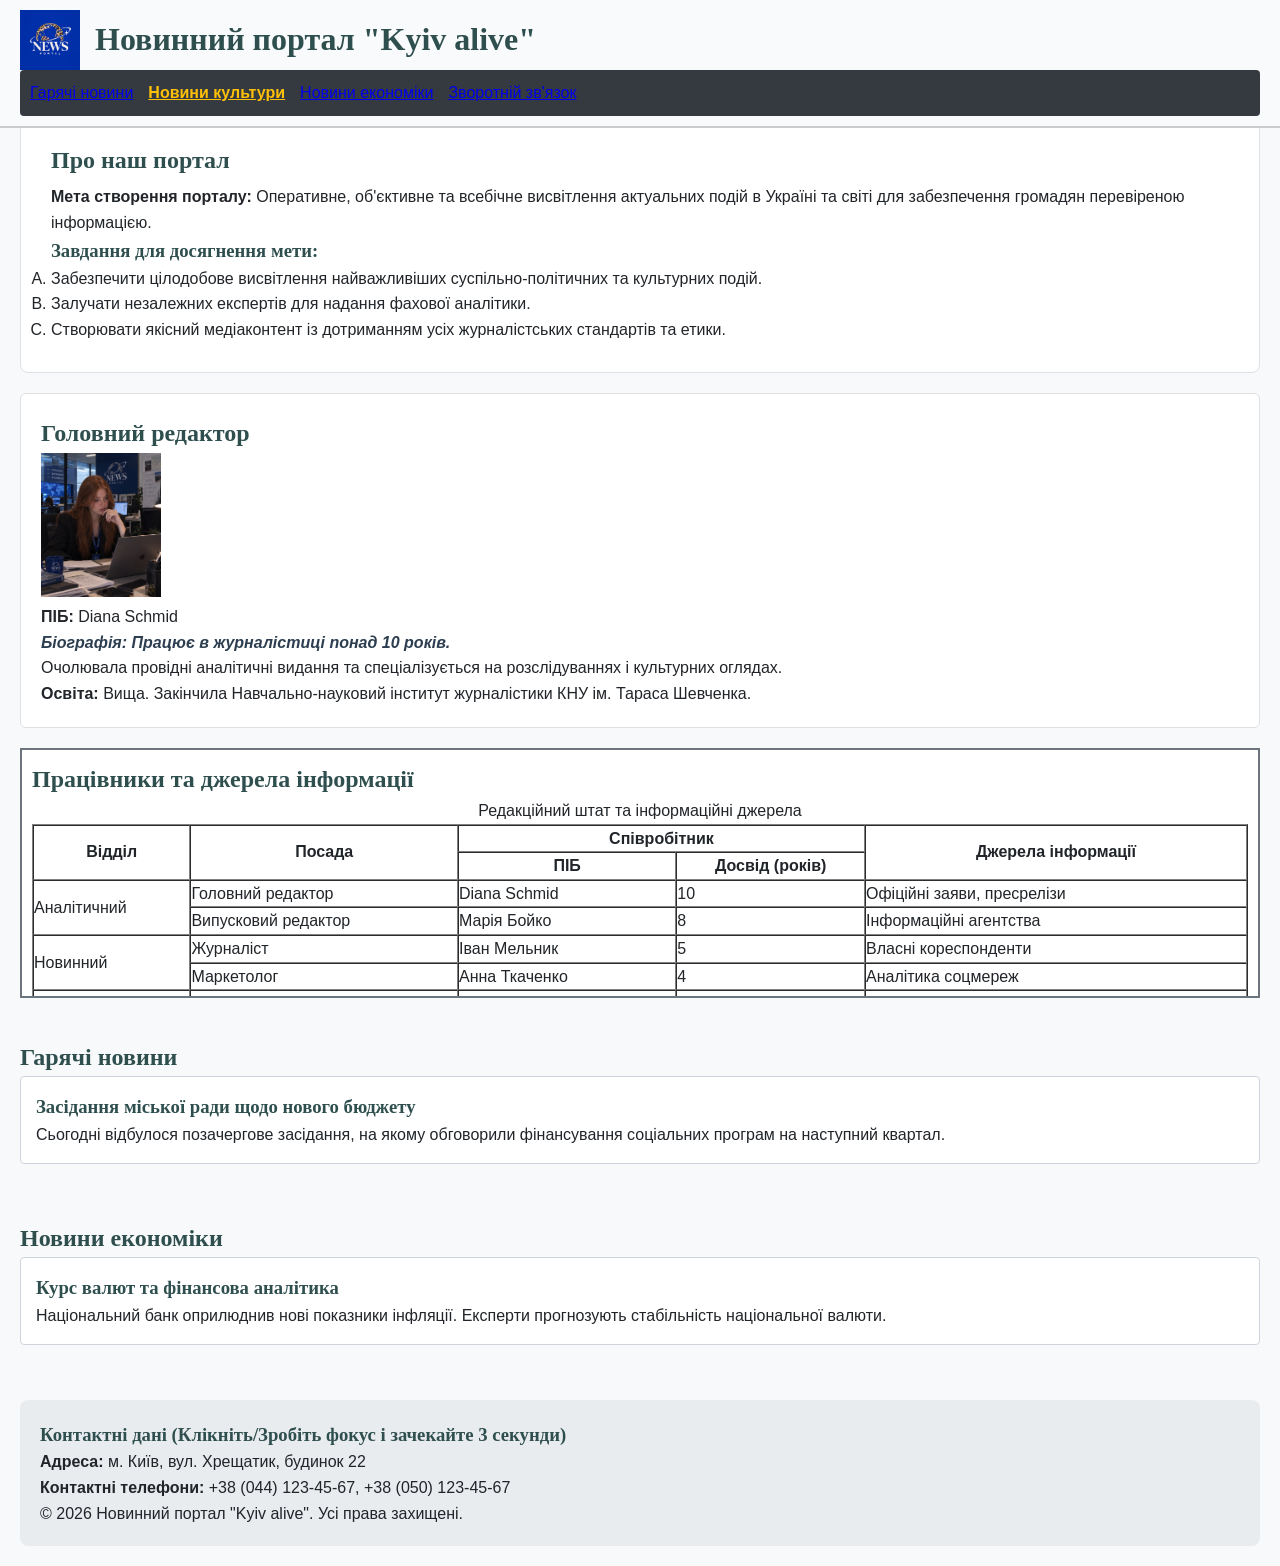
<file: index.html>
<!DOCTYPE html>
<html lang="uk">
<head>
    <meta charset="UTF-8">
    <meta name="viewport" content="width=device-width, initial-scale=1.0">
    <title>Новинний Портал "Kyiv alive" — Головна</title>
    <!-- Підключення зовнішньої таблиці стилів -->
    <link rel="stylesheet" href="style.css">

    <!-- Внутрішня таблиця стилів (Internal CSS) -->
    <style>
        /* Приклад використання внутрішніх стилів та комбінаторів */
        /* Комбінатор дочірніх елементів (>) */
        nav > ul {
            list-style: none;
            display: flex;
            gap: 15px;
            background-color: #343a40;
            padding: 10px;
            border-radius: 4px;
        }

        /* Комбінатор сестринських елементів (+) */
        h2 + p {
            margin-top: 5px;
        }

        /* Селектор атрибута зі значенням, що містить підрядок ([атрибут*="значення"]) */
        a[href*="culture"] {
            color: #ffc107;
            font-weight: bold;
        }

        /* Блок із найбільшою кількістю контенту з наявною смугою прокручування (overflow) */
        .scrollable-table-container {
            max-height: 250px;
            overflow-y: scroll; /* Смуга прокручування по вертикалі */
            border: 2px solid #6c757d;
            margin: 20px;
            padding: 10px;
            background-color: #fff;
        }
    </style>
</head>
<body>

    <!-- Шапка сайту (Абсолютно позиціонована) -->
    <header class="main-header">
        <div class="header-brand">
            <img src="logo.png" alt="Логотип Новинного Порталу" width="60" height="60">
            <h1>Новинний портал "Kyiv alive"</h1>
        </div>
        
        <nav>
            <ul>
                <li><a href="#hot-news">Гарячі новини</a></li>
                <li><a href="culture.html">Новини культури</a></li>
                <li><a href="#economy-news">Новини економіки</a></li>
                <li><a href="feedback.html">Зворотній зв'язок</a></li>
            </ul>
        </nav>
    </header>

    <main>
        <!-- Блок з метою та завданнями -->
        <section class="purpose-block">
            <h2>Про наш портал</h2>
            <p><strong>Мета створення порталу:</strong> Оперативне, об'єктивне та всебічне висвітлення актуальних подій в Україні та світі для забезпечення громадян перевіреною інформацією.</p>
            
            <h3>Завдання для досягнення мети:</h3>
            <ol type="A">
                <li>Забезпечити цілодобове висвітлення найважливіших суспільно-політичних та культурних подій.</li>
                <li>Залучати незалежних експертів для надання фахової аналітики.</li>
                <li>Створювати якісний медіаконтент із дотриманням усіх журналістських стандартів та етики.</li>
            </ol>
        </section>

        <!-- Інформація про головного редактора -->
        <article class="editor-card">
            <h2>Головний редактор</h2>
            <img src="editor.png" alt="Фото головного редактора" width="120">
            <p><strong>ПІБ:</strong> Diana Schmid</p>
            <!-- Текст із псевдоелементом ::first-line -->
            <p class="editor-bio"><strong>Біографія:</strong> Працює в журналістиці понад 10 років.<br>Очолювала провідні аналітичні видання та спеціалізується на розслідуваннях і культурних оглядах.</p>
            <p><strong>Освіта:</strong> Вища. Закінчила Навчально-науковий інститут журналістики КНУ ім. Тараса Шевченка.</p>
        </article>

        <!-- Блок із великим вмістом та смугою прокрутки (overflow) -->
        <section class="scrollable-table-container">
            <h2>Працівники та джерела інформації</h2>
            <table border="1" cellpadding="5" cellspacing="0" style="width: 100%;">
                <caption>Редакційний штат та інформаційні джерела</caption>
                <thead>
                    <tr>
                        <th rowspan="2">Відділ</th>
                        <th rowspan="2">Посада</th>
                        <th colspan="2">Співробітник</th>
                        <th rowspan="2">Джерела інформації</th>
                    </tr>
                    <tr>
                        <th>ПІБ</th>
                        <th>Досвід (років)</th>
                    </tr>
                </thead>
                <tbody>
                    <tr>
                        <td rowspan="2">Аналітичний</td>
                        <td>Головний редактор</td>
                        <td>Diana Schmid</td>
                        <td>10</td>
                        <td>Офіційні заяви, пресрелізи</td>
                    </tr>
                    <tr>
                        <td>Випусковий редактор</td>
                        <td>Марія Бойко</td>
                        <td>8</td>
                        <td>Інформаційні агентства</td>
                    </tr>
                    <tr>
                        <td rowspan="2">Новинний</td>
                        <td>Журналіст</td>
                        <td>Іван Мельник</td>
                        <td>5</td>
                        <td>Власні кореспонденти</td>
                    </tr>
                    <tr>
                        <td>Маркетолог</td>
                        <td>Анна Ткаченко</td>
                        <td>4</td>
                        <td>Аналітика соцмереж</td>
                    </tr>
                    <tr>
                        <td>Культура</td>
                        <td>Оглядач</td>
                        <td>Олена Петрів</td>
                        <td>6</td>
                        <td>Прес-служби театрів та музеїв</td>
                    </tr>
                    <tr>
                        <td>IT-відділ</td>
                        <td>Контент-менеджер</td>
                        <td>Сергій Кравченко</td>
                        <td>3</td>
                        <td>Моніторинг веб-ресурсів</td>
                    </tr>
                </tbody>
            </table>
        </section>

        <!-- Розділ "Гарячі новини" за якорем #hot-news -->
        <section id="hot-news" style="padding: 20px;">
            <h2>Гарячі новини</h2>
            <article class="news-card-interactive">
                <h3>Засідання міської ради щодо нового бюджету</h3>
                <p>Сьогодні відбулося позачергове засідання, на якому обговорили фінансування соціальних програм на наступний квартал.</p>
            </article>
        </section>

        <!-- Відновлений розділ "Новини економіки" за якорем #economy-news -->
        <section id="economy-news" style="padding: 20px;">
            <h2>Новини економіки</h2>
            <article class="news-card-interactive">
                <h3>Курс валют та фінансова аналітика</h3>
                <p>Національний банк оприлюднив нові показники інфляції. Експерти прогнозують стабільність національної валюти.</p>
            </article>
        </section>
    </main>

    <!-- Підвал сайту з затримкою збільшення при фокусі -->
    <footer class="footer-contacts" tabindex="0">
        <h3>Контактні дані (Клікніть/Зробіть фокус і зачекайте 3 секунди)</h3>
        <p><strong>Адреса:</strong> м. Київ, вул. Хрещатик, будинок 22</p>
        <p><strong>Контактні телефони:</strong> +38 (044) 123-45-67, +38 (050) 123-45-67</p>
        <p>&copy; 2026 Новинний портал "Kyiv alive". Усі права захищені.</p>
    </footer>
    <!-- Підключення скрипту лабораторної роботи з JavaScript -->
    <script src="app.js"></script>

</body>
</html>
</file>
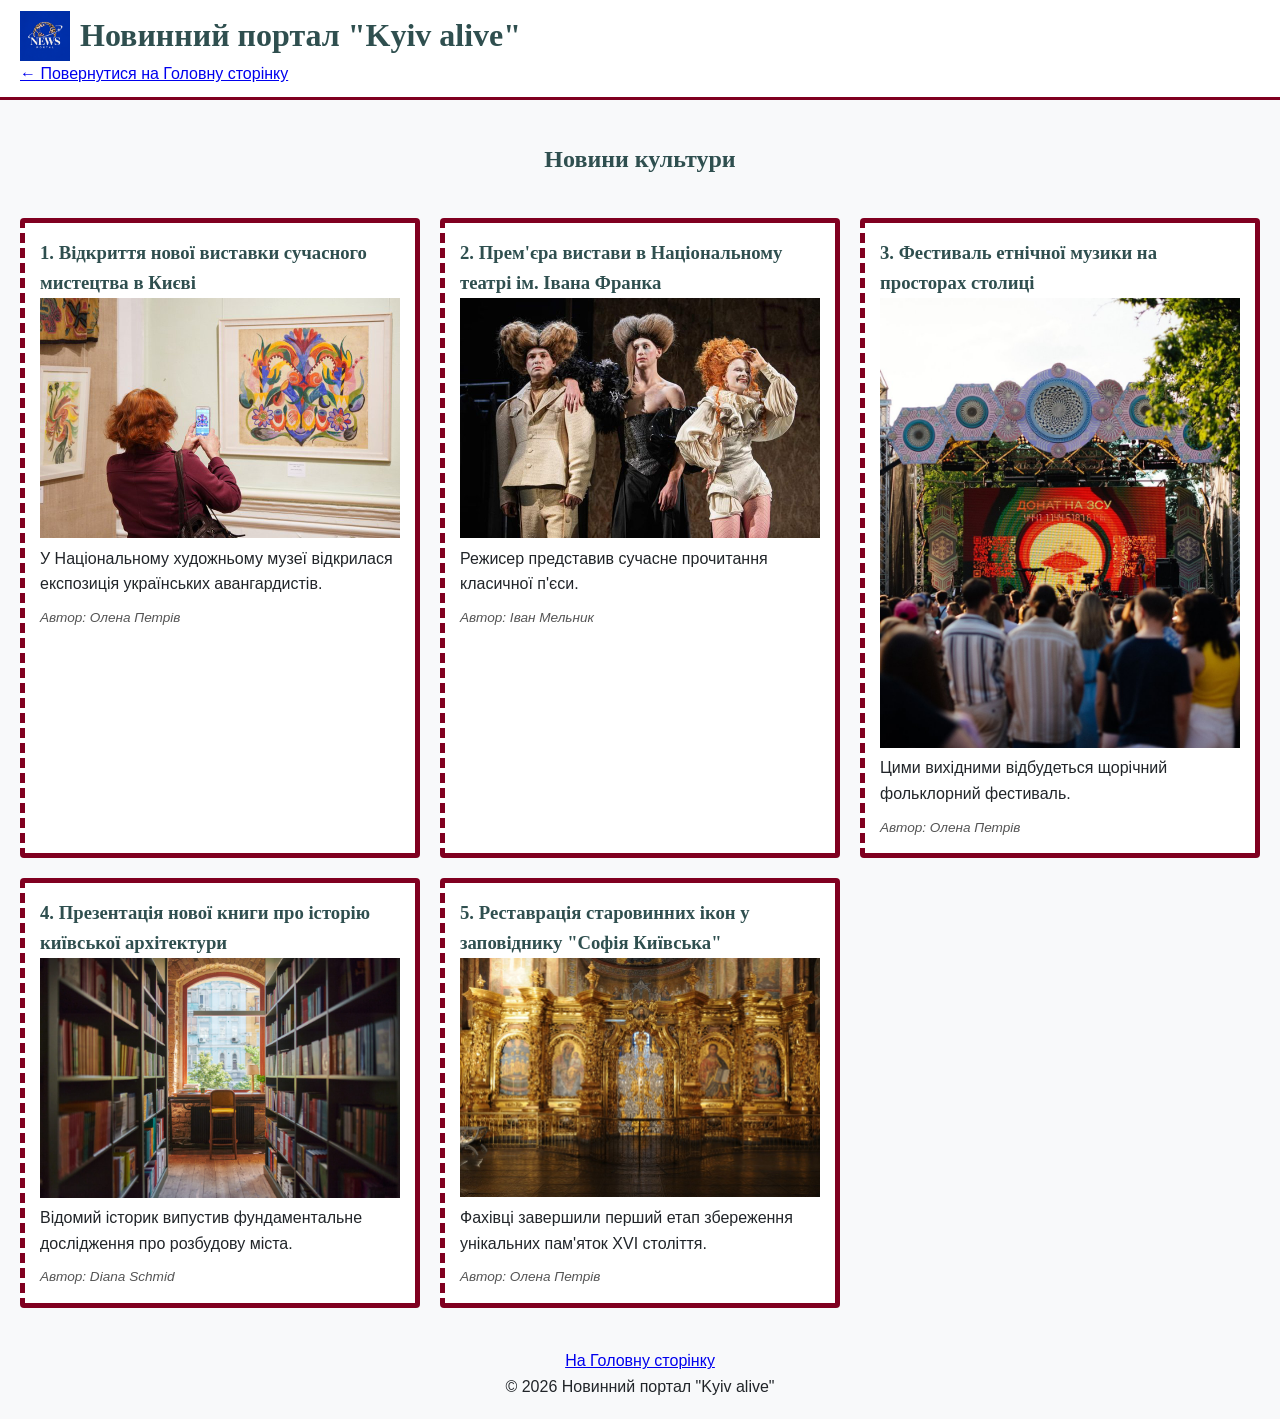
<file: culture.html>
<!DOCTYPE html>
<html lang="uk">
<head>
    <meta charset="UTF-8">
    <meta name="viewport" content="width=device-width, initial-scale=1.0">
    <title>Новини культури — Kyiv alive</title>
    <link rel="stylesheet" href="style.css">
</head>
<body>

    <!-- Шапка з фіксованим позиціонуванням -->
    <header class="header-fixed">
        <div style="display: flex; align-items: center; gap: 10px;">
            <img src="logo.png" alt="Логотип Новинного Порталу" width="50" height="50">
            <h1>Новинний портал "Kyiv alive"</h1>
        </div>
        <p><a href="index.html">&larr; Повернутися на Головну сторінку</a></p>
    </header>

    <main style="padding-top: 40px;">
        <h2 style="text-align: center; margin-bottom: 20px;">Новини культури</h2>

        <!-- Побудова за допомогою CSS Grid -->
        <div class="culture-grid-container">
            <article class="culture-news-item">
                <h3>1. Відкриття нової виставки сучасного мистецтва в Києві</h3>
                <img src="art.jpg" alt="Виставка мистецтва">
                <p>У Національному художньому музеї відкрилася експозиція українських авангардистів.</p>
                <p class="author-text">Автор: Олена Петрів</p>
            </article>

            <article class="culture-news-item">
                <h3>2. Прем'єра вистави в Національному театрі ім. Івана Франка</h3>
                <img src="theater.jpg" alt="Театральна сцена">
                <p>Режисер представив сучасне прочитання класичної п'єси.</p>
                <p class="author-text">Автор: Іван Мельник</p>
            </article>

            <article class="culture-news-item">
                <h3>3. Фестиваль етнічної музики на просторах столиці</h3>
                <img src="music.jpg" alt="Музичний фестиваль">
                <p>Цими вихідними відбудеться щорічний фольклорний фестиваль.</p>
                <p class="author-text">Автор: Олена Петрів</p>
            </article>

            <article class="culture-news-item">
                <h3>4. Презентація нової книги про історію київської архітектури</h3>
                <img src="book.jpeg" alt="Книга про архітектуру">
                <p>Відомий історик випустив фундаментальне дослідження про розбудову міста.</p>
                <p class="author-text">Автор: Diana Schmid</p>
            </article>

            <article class="culture-news-item">
                <h3>5. Реставрація старовинних ікон у заповіднику "Софія Київська"</h3>
                <img src="icons.jpg" alt="Реставрація ікон">
                <p>Фахівці завершили перший етап збереження унікальних пам'яток XVI століття.</p>
                <p class="author-text">Автор: Олена Петрів</p>
            </article>
        </div>
    </main>

    <footer style="text-align: center; padding: 20px;">
        <p><a href="index.html">На Головну сторінку</a></p>
        <p>&copy; 2026 Новинний портал "Kyiv alive"</p>
    </footer>

</body>
</html>
</file>
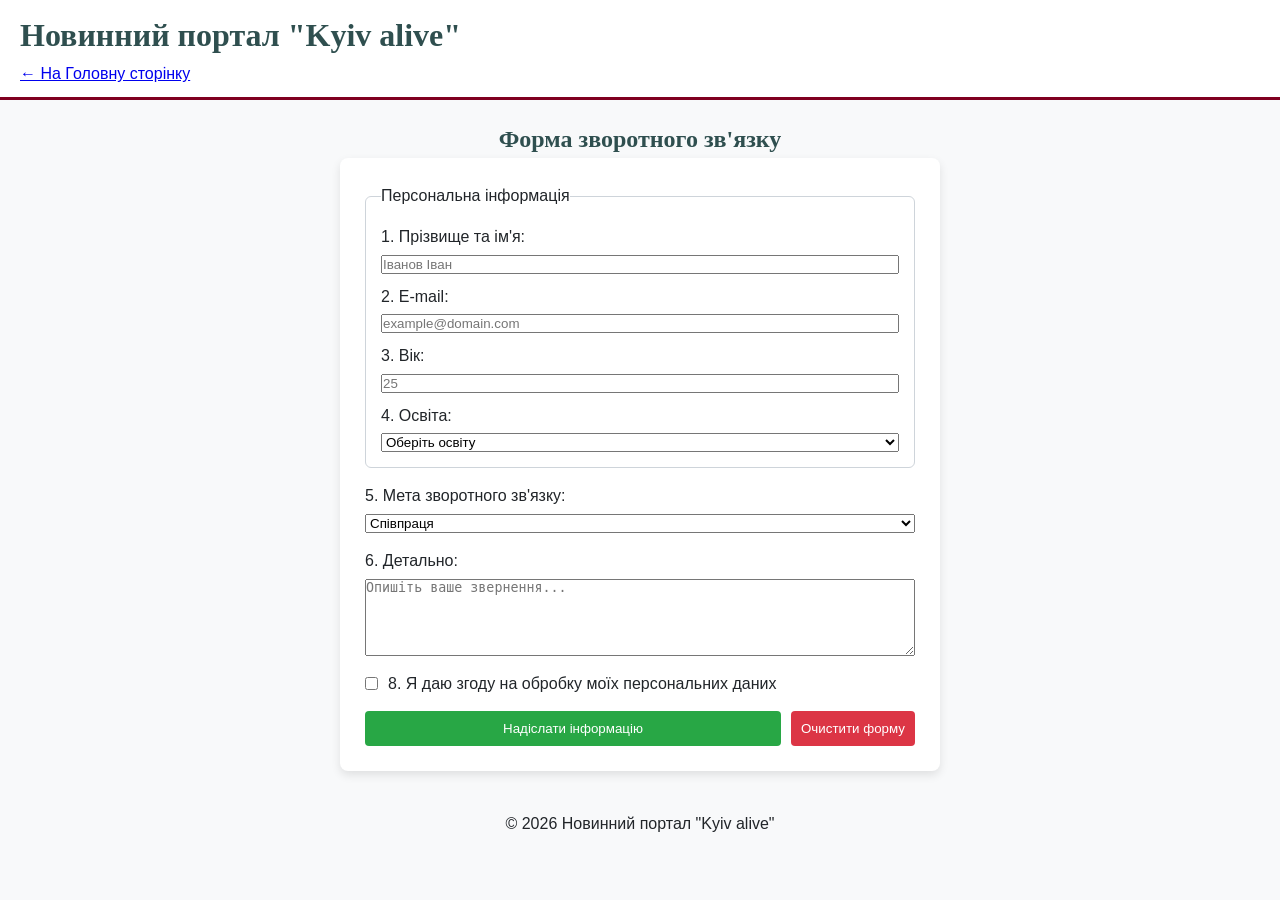
<file: feedback.html>
<!DOCTYPE html>
<html lang="uk">
<head>
    <meta charset="UTF-8">
    <meta name="viewport" content="width=device-width, initial-scale=1.0">
    <title>Зворотній зв'язок — Kyiv alive</title>
    <link rel="stylesheet" href="style.css">
</head>
<body>

    <header class="header-fixed">
        <h1>Новинний портал "Kyiv alive"</h1>
        <p><a href="index.html">&larr; На Головну сторінку</a></p>
    </header>

    <main class="feedback-flex-container">
        <h2>Форма зворотного зв'язку</h2>

        <form action="#" method="post" class="feedback-form">
            
            <fieldset class="feedback-fieldset">
                <legend>Персональна інформація</legend>
                
                <div class="form-group-flex">
                    <label for="fullname">1. Прізвище та ім'я:</label>
                    <input type="text" id="fullname" name="fullname" required placeholder="Іванов Іван">
                </div>

                <div class="form-group-flex">
                    <label for="email">2. E-mail:</label>
                    <input type="email" id="email" name="email" required placeholder="example@domain.com">
                </div>

                <div class="form-group-flex">
                    <label for="age">3. Вік:</label>
                    <input type="number" id="age" name="age" min="1" max="120" required placeholder="25">
                </div>

                <div class="form-group-flex">
                    <label for="education">4. Освіта:</label>
                    <select id="education" name="education" required>
                        <option value="" disabled selected>Оберіть освіту</option>
                        <option value="incomplete">Неповна</option>
                        <option value="full">Повна</option>
                        <option value="higher">Вища</option>
                        <option value="professional">Професійна</option>
                    </select>
                </div>
            </fieldset>

            <div class="form-group-flex">
                <label for="purpose">5. Мета зворотного зв'язку:</label>
                <select id="purpose" name="purpose" required>
                    <option value="cooperation">Співпраця</option>
                    <option value="complaint">Скарга на порушення права власності</option>
                    <option value="suggestion">Пропозиція</option>
                    <option value="bug">Наявність помилки</option>
                </select>
            </div>

            <div class="form-group-flex">
                <label for="details">6. Детально:</label>
                <textarea id="details" name="details" rows="5" maxlength="300" placeholder="Опишіть ваше звернення..."></textarea>
            </div>

            <div class="form-group-flex" style="flex-direction: row; align-items: center; gap: 10px;">
                <input type="checkbox" id="consent" name="consent" required>
                <label for="consent">8. Я даю згоду на обробку моїх персональних даних</label>
            </div>

            <!-- Блок кнопок з демонстрацією порядку (order) та розтягування flex-елементів -->
            <div class="buttons-group-flex">
                <button type="submit">Надіслати інформацію</button>
                <button type="reset">Очистити форму</button>
            </div>

        </form>
    </main>

    <footer style="text-align: center; padding: 20px;">
        <p>&copy; 2026 Новинний портал "Kyiv alive"</p>
    </footer>

</body>
</html>
</file>
<file: style.css>
/* ==========================================
   1. ЗАГАЛЬНІ СТИЛІ ТА СКИДАННЯ
   ========================================== */
* {
    box-sizing: border-box;
    margin: 0;
    padding: 0;
}

body {
    /* Використання двох різних шрифтів */
    font-family: 'Segoe UI', Tahoma, Geneva, Verdana, sans-serif;
    background-color: #f8f9fa; /* Спосіб задання кольору: HEX */
    color: rgb(33, 37, 41);   /* Спосіб задання кольору: RGB */
    line-height: 1.6;
    padding-top: 100px; /* Відступ, щоб фіксована/абсолютна шапка не перекривала контент */
}

h1, h2, h3 {
    font-family: 'Georgia', Garamond, serif; /* Другий шрифт */
    color: darkslategrey;                   /* Спосіб задання кольору: Name */
}

/* ==========================================
   2. ГОЛОВНА СТОРІНКА (index.html)
   ========================================== */

/* Блок Назва порталу та логотип: абсолютно позиціонований з 0 відступом зверху */
.main-header {
    position: absolute;
    top: 0;
    left: 0;
    width: 100%;
    background-color: hsl(210, 20%, 98%); /* Спосіб задання кольору: HSL */
    border-bottom: 2px solid #ccc;
    padding: 10px 20px;
    z-index: 1000;
}

.header-brand {
    display: flex;
    align-items: center;
    gap: 15px;
}

/* Блок з метою та завданнями: менші зовнішні відступи (margin), ніж внутрішні (padding) */
.purpose-block {
    margin: 10px 20px;   /* Менші зовнішні відступи */
    padding: 30px;       /* Більші внутрішні відступи від рамки */
    background-color: #ffffff;
    border: 1px solid #dee2e6;
    border-radius: 8px;
}

/* Блок Головного редактора: 2D-трансформація при наведенні (на 5px ліворуч та вверх) */
.editor-card {
    background-color: #ffffff;
    padding: 20px;
    margin: 20px;
    border: 1px solid #e0e0e0;
    border-radius: 6px;
    transition: transform 0.3s ease, box-shadow 0.3s ease; /* Перехід */
}

.editor-card:hover {
    transform: translate(-5px, -5px); /* 2D-трансформація: зміщення на -5px X та Y */
    box-shadow: 5px 5px 15px rgba(0,0,0,0.15);
}

/* Перший рядок тексту про головного редактора має курсивний шрифт (через псевдо-елемент ::first-line) */
.editor-bio::first-line {
    font-style: italic;
    font-weight: bold;
    color: #2c3e50;
}

/* Блок з Адресою та контактами: при фокусуванні через 3 сек стає на 20% більшим */
.footer-contacts {
    background-color: #e9ecef;
    padding: 20px;
    margin: 20px;
    border-radius: 8px;
    outline: none; /* Для можливості фокусування tabindex="0" */
    /* Затримка 3с перед зміною розміру (scale) */
    transition: transform 0.4s ease 3s, background-color 0.3s ease;
}

.footer-contacts:focus {
    transform: scale(1.2); /* Збільшення на 20% */
    background-color: #dbe2e8;
}

/* ПЕРЕХІД МІЖ ДВОМА СТИЛЯМИ (не менше 3 властивостей) для картки новин на головній */
.news-card-interactive {
    padding: 15px;
    background-color: #ffffff;
    border: 1px solid #ced4da;
    border-radius: 4px;
    margin-bottom: 15px;
    /* Оголошення transitions для >3 властивостей */
    transition: background-color 0.4s ease, border-color 0.4s ease, color 0.4s ease, box-shadow 0.4s ease;
}

.news-card-interactive:hover {
    background-color: #2c3e50;
    border-color: #1a252f;
    color: #ffffff;
    box-shadow: 0 8px 16px rgba(0, 0, 0, 0.2);
}

.news-card-interactive:hover h3 {
    color: #f1c40f;
}

/* ==========================================
   3. СТОРІНКА «НОВИНИ КУЛЬТУРИ» (culture.html)
   ========================================== */

/* Блок Назва порталу та логотип фіксований зверху */
.header-fixed {
    position: fixed;
    top: 0;
    left: 0;
    width: 100%;
    background-color: #ffffff;
    border-bottom: 3px solid #800020;
    padding: 10px 20px;
    z-index: 1000;
}

/* Макет за допомогою CSS Grid */
.culture-grid-container {
    display: grid;
    grid-template-columns: repeat(auto-fit, minmax(300px, 1fr));
    gap: 20px;
    padding: 20px;
}

/* Рамка темно-вишневого кольору (#800020): ліва межа пунктирна (dashed), решта — суцільні (solid) та товсті (thick) */
.culture-news-item {
    background-color: #fff;
    padding: 15px;
    border-top: thick solid #800020;
    border-right: thick solid #800020;
    border-bottom: thick solid #800020;
    border-left: thick dashed #800020;
    border-radius: 4px;
}

/* Текст «автор»: менша вага (font-weight), менша висота гліфів (font-size) та похилий (font-style: oblique) */
.culture-news-item .author-text {
    font-weight: 300;
    font-size: 0.85em;
    font-style: oblique;
    color: #555;
    margin-top: 10px;
}

/* При наведенні курсора на ілюстративне фото — анімація / ефект негатива */
.culture-news-item img {
    max-width: 100%;
    height: auto;
    transition: filter 0.5s ease;
}

.culture-news-item img:hover {
    filter: invert(100%); /* Перетворення в негатив */
}

/* Посилання в момент кліку (стан :active) має темно-помаранчевий колір */
a:active, .culture-grid-container a:active {
    color: #ff8c00 !important; /* DarkOrange */
}

/* ==========================================
   4. СТОРІНКА «ЗВОРОТНИЙ ЗВ'ЯЗОК» (feedback.html)
   ========================================== */

/* Стилізація за допомогою модуля CSS Flexbox */
.feedback-flex-container {
    display: flex;
    flex-flow: column nowrap;
    justify-content: center;
    align-items: center;
    padding: 20px;
}

.feedback-form {
    display: flex;
    flex-direction: column;
    gap: 15px;
    width: 100%;
    max-width: 600px;
    background-color: #ffffff;
    padding: 25px;
    border-radius: 8px;
    box-shadow: 0 4px 10px rgba(0,0,0,0.1);
}

.form-group-flex {
    display: flex;
    flex-direction: column;
    gap: 5px;
}

/* Властивості flex-елементів */
.feedback-fieldset {
    display: flex;
    flex-direction: column;
    gap: 10px;
    padding: 15px;
    border: 1px solid #ced4da;
    border-radius: 6px;
    flex-grow: 1; /* flex-grow */
}

.buttons-group-flex {
    display: flex;
    justify-content: space-between;
    align-items: center;
    order: 10; /* order */
}

.buttons-group-flex button[type="submit"] {
    flex-grow: 2; /* flex-grow */
    margin-right: 10px;
    padding: 10px;
    background-color: #28a745;
    color: white;
    border: none;
    border-radius: 4px;
    cursor: pointer;
}

.buttons-group-flex button[type="reset"] {
    flex-shrink: 1; /* flex-shrink */
    align-self: flex-end; /* align-self */
    padding: 10px;
    background-color: #dc3545;
    color: white;
    border: none;
    border-radius: 4px;
    cursor: pointer;
}
</file>
